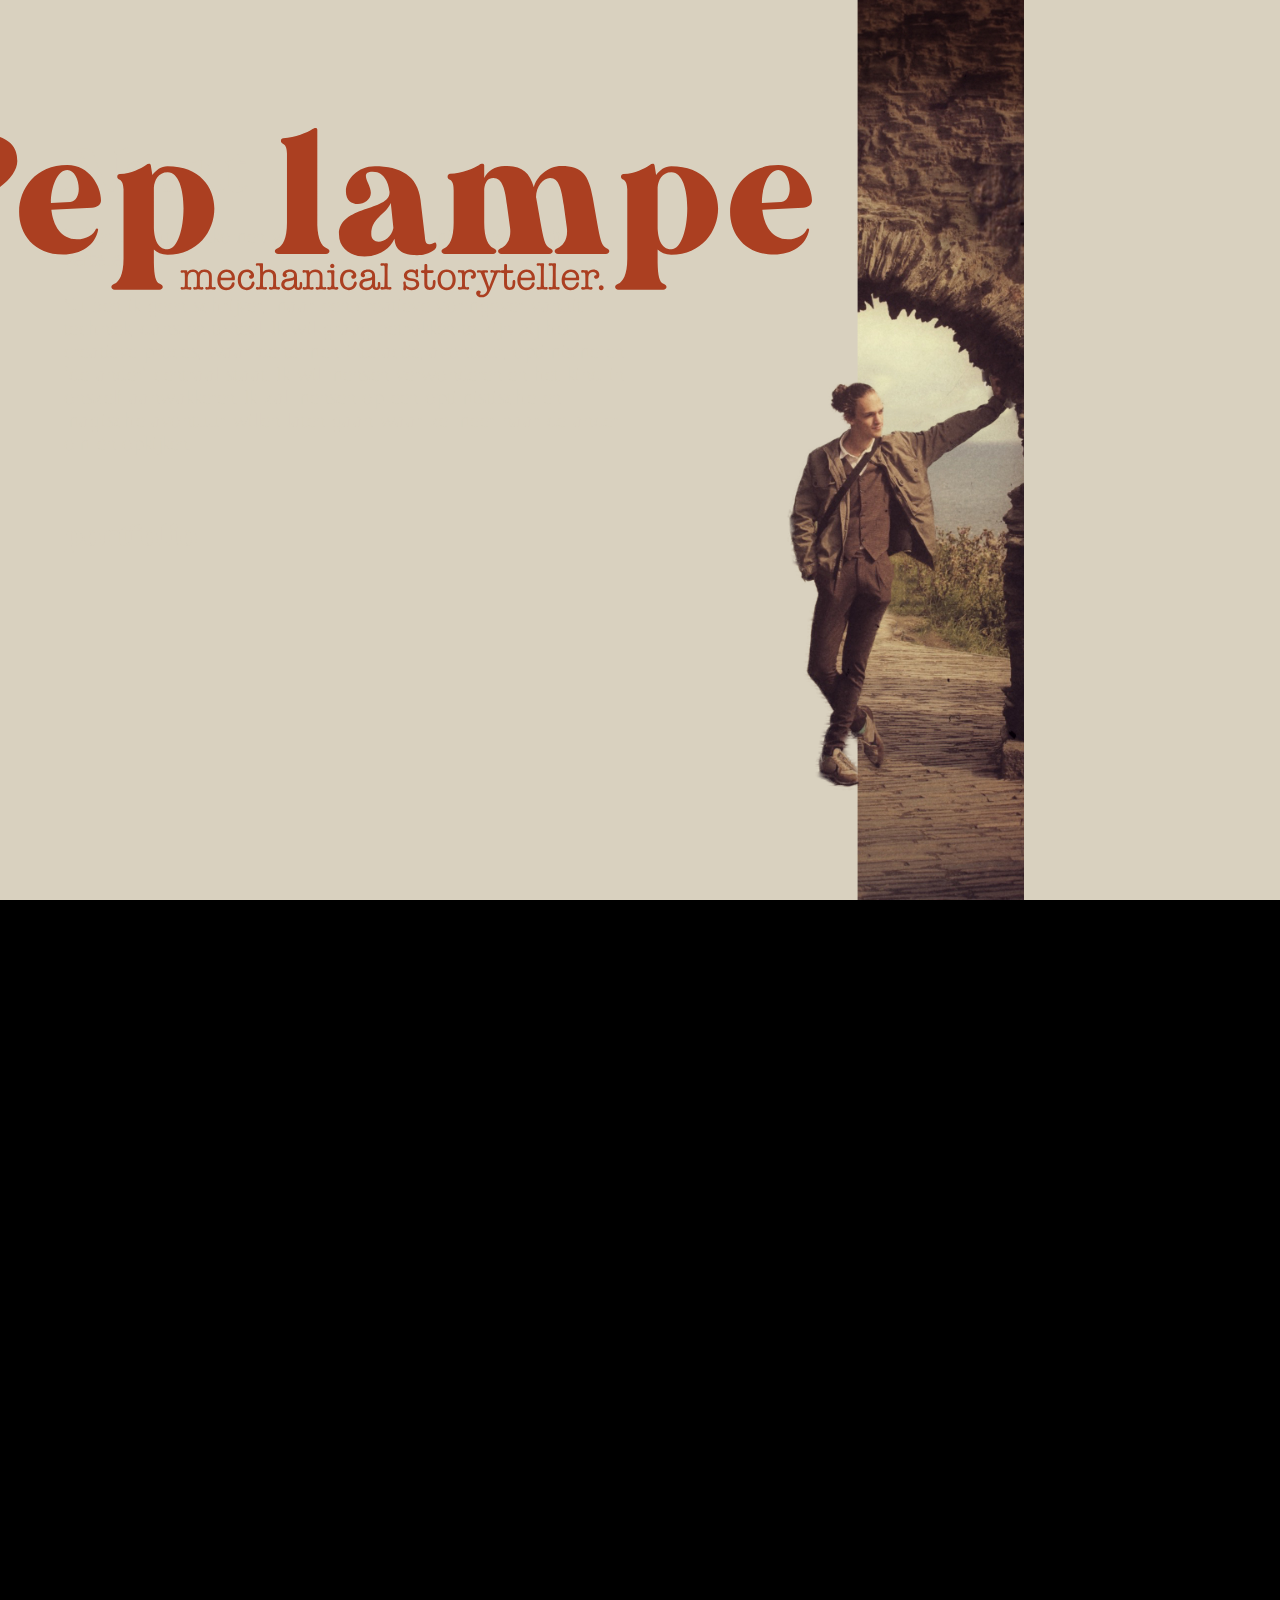
<file: index.html>
<!doctype html>
<html lang="en">
<head>
  <meta charset="UTF-8" />
  <meta name="viewport" content="width=device-width, initial-scale=1.0" />
  <title>peplamp</title>
  <link rel="preconnect" href="https://fonts.googleapis.com" />
  <link rel="preconnect" href="https://fonts.gstatic.com" crossorigin />
  <link
          href="https://fonts.googleapis.com/css2?family=Italiana&display=swap"
          rel="stylesheet"
  />
  <link rel="stylesheet" href="./styles.css" />
</head>
<body>
<main class="hero" aria-label="Homepage">
  <img class="pep-lamp" src="./source/PepLamp.svg" alt="PepLamp" />
  <a class="about-label">About</a>
  <div class="intro-text">
    Ik ben erachter gekomen wat ik wil doen in mijn leven: <strong> verhalen vertellen. </strong> <br> <br/>
    Nu ben ik geen schrijver, maar een creatieve vormgever vanuit techniek, dans en toneel. Ik wil graag betrokken te zijn bij het creatieve proces, waar de termen interactie, avontuur, optimisme en ‘de ander’ centraal staat.

    Ik wil mensen verwonderen en het kind in onszelf aanwakkeren. Ik zal mensen op een optimistische en magische avontuur willen laten gaan waar ze meer naar de ander om én opkijken.
  </div>
  <a class="portfolio-link" href="/portfolio">portfolio</a>
</main>
<div class="scroll-tint" aria-hidden="true"></div>
<script src="./script.js" defer></script>
</body>
</html>
</file>
<file: styles.css>
@font-face {
  font-family: "Duke Charming DEMO";
  src: url("./source/Duke Charming DEMO.otf") format("opentype");
}

:root {
  color-scheme: dark;
  --rect-w-px: 0px;
  --rect2-w-px: 0px;
  --pep-slide-px: 0px;
}

html,
body {
  height: 100%;
}

body {
  margin: 0;
  background: #000;
  min-height: 200vh;
}

.hero {
  position: fixed;
  inset: 0;
  background-image: url("./source/lonely_pep.png"),
  linear-gradient(#d9d1bf, #d9d1bf),
  linear-gradient(#d9d1bf, #d9d1bf),
  url("./source/background_rocks.jpg");
  background-repeat: no-repeat;
  background-size: cover, var(--rect-w-px) 100vh, var(--rect2-w-px) 100vh, cover;
  background-position: 75% center, left top, right top, 75% center;
  overflow: hidden;
  z-index: 0;
}

.pep-lamp {
  position: absolute;
  top: 10vw;
  left: 0%;
  width: min(80vw, 900px);
  height: auto;
  transform: translateX(calc(-105% + var(--pep-slide-px)));
  z-index: 4;
  pointer-events: none;
  display: block;
}

.about-label {
  position: absolute;
  top: 15vh;
  left: 5vw;
  width: min(40vw, 280px);
  color: #d9d1bf;
  font-family: "Duke Charming DEMO", serif;
  font-size: clamp(2rem, 6vw, 5rem);
  line-height: 1;
  z-index: 3;
  pointer-events: none;
  display: block;
}



.intro-text {
  position: absolute;
  top: 25vh;
  left: 5vw;
  width: 45vw;
  max-width: 45vw;
  color: #d9d1bf;
  font-family: "Italiana", serif;
  font-weight: 400;
  font-size: 1.2em;
  text-align: left;
  letter-spacing: 0.02em;
  line-height: 1.2;
  z-index: 2;
}

.portfolio-link {
  position: absolute;
  left: 5vw;
  top: calc(0vh + 13.5em);
  color: #d9d1bf;
  font-family: "Duke Charming DEMO", serif;
  font-size: clamp(1.4rem, 3vw, 2.4rem);
  line-height: 1;
  text-decoration: none;
  display: inline-block;
  transform-origin: left center;
  transition: transform 0.2s ease, letter-spacing 0.2s ease;
  z-index: 2;
}

.portfolio-link::after {
  content: "";
  position: absolute;
  left: 0;
  bottom: -0.18em;
  width: 100%;
  height: 2px;
  background: #d9d1bf;
  transform: scaleX(0);
  transform-origin: left center;
  transition: transform 0.2s ease;
}

.portfolio-link:hover,
.portfolio-link:focus-visible {
  transform: scale(1.12);
}

.portfolio-link:hover::after,
.portfolio-link:focus-visible::after {
  transform: scaleX(1);
}

.scroll-tint {
  position: fixed;
  inset: 0;
  background: #3b3c65;
  mix-blend-mode: lighten;
  opacity: var(--scroll-tint, 0);
  pointer-events: none;
  z-index: 10;
}
</file>
